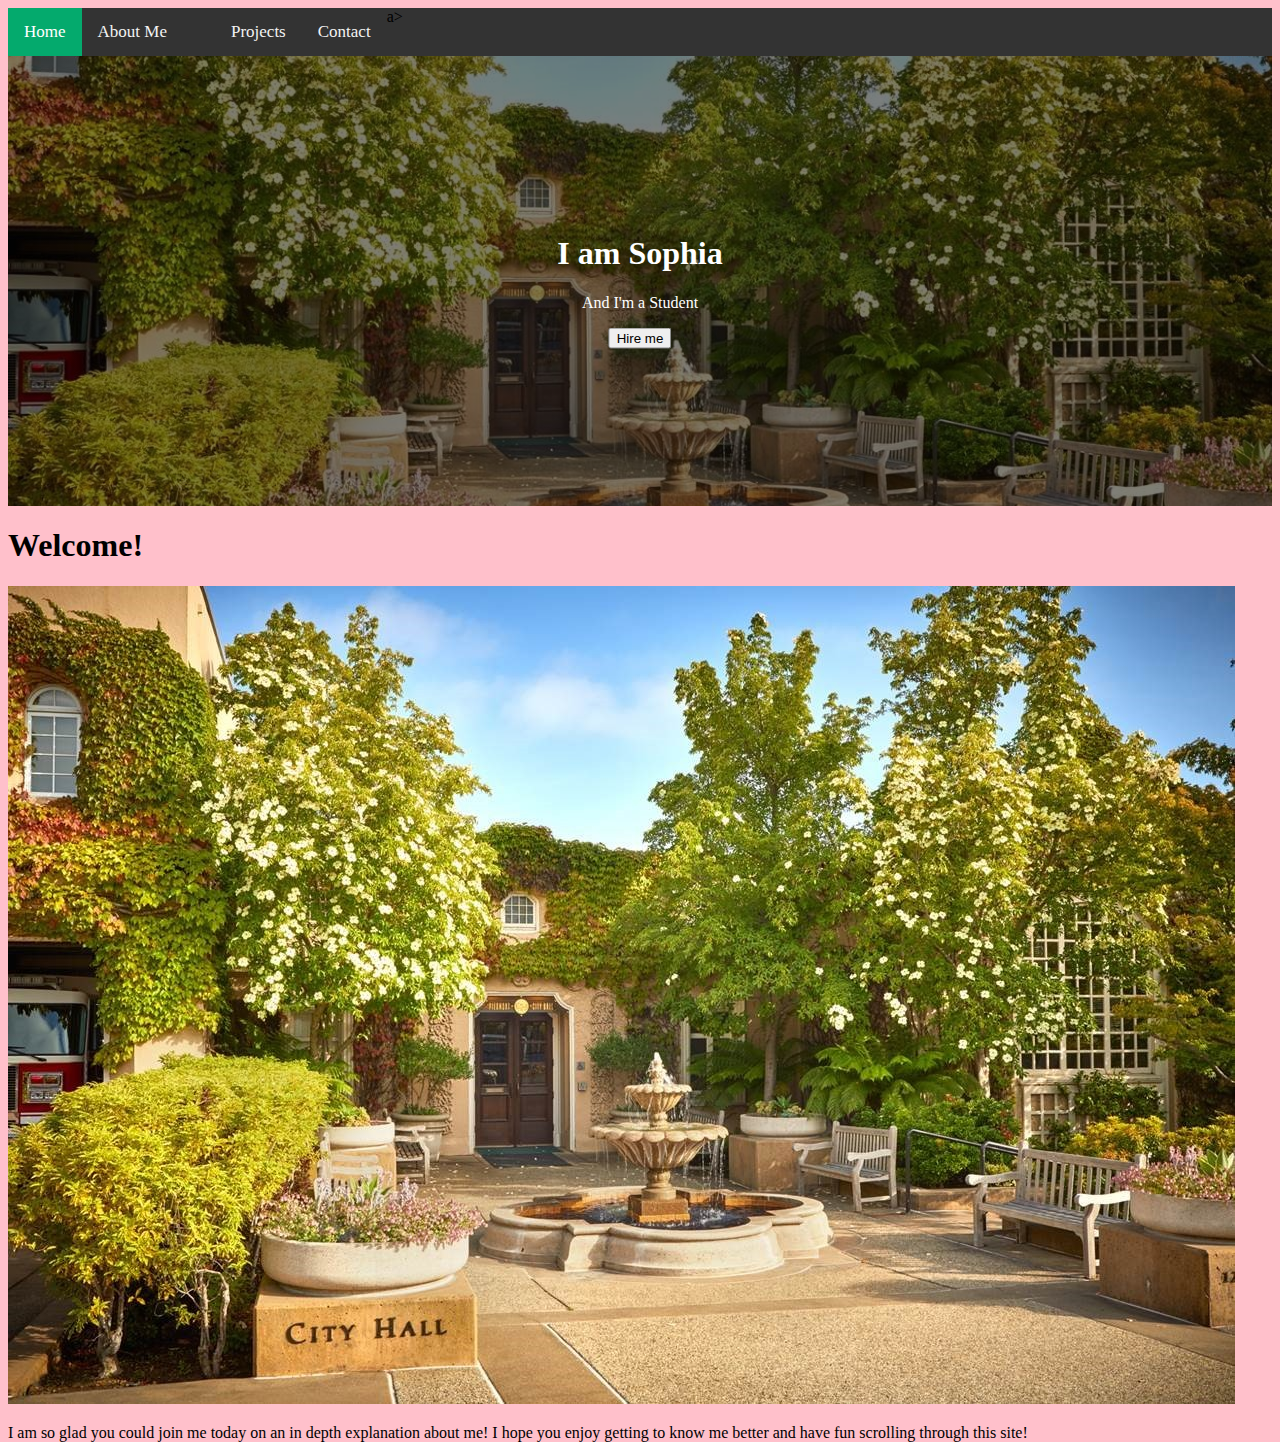
<file: Index.html>
<!DOCTYPE html>
<html lang="en">
  <head>
    <title>This text appears in the tab</title>
    <link rel="stylesheet" href="style.css">

    <div class="topnav">
    	<a class="active" href="Index.html">Home</a>a>
    	<a href="aboutme.html">About Me<a/>
    	<a href="#about">Projects</a>
    	<a href="#contact">Contact</a>
    </div>
  </head>
  <body class="b">
<div class="hero-image">
  <div class="hero-text">
    <h1>I am Sophia</h1>
    <p>And I'm a Student</p>
    <button>Hire me</button>
  </div>
</div>
    <h1>Welcome!</h1>
    <img src = "piedmont.jfif">
    <p class="p">I am so glad you could join me today on an in depth explanation about me! I hope you enjoy getting to know me better and have fun scrolling through this site!</p>
  </body>
</html>
</file>
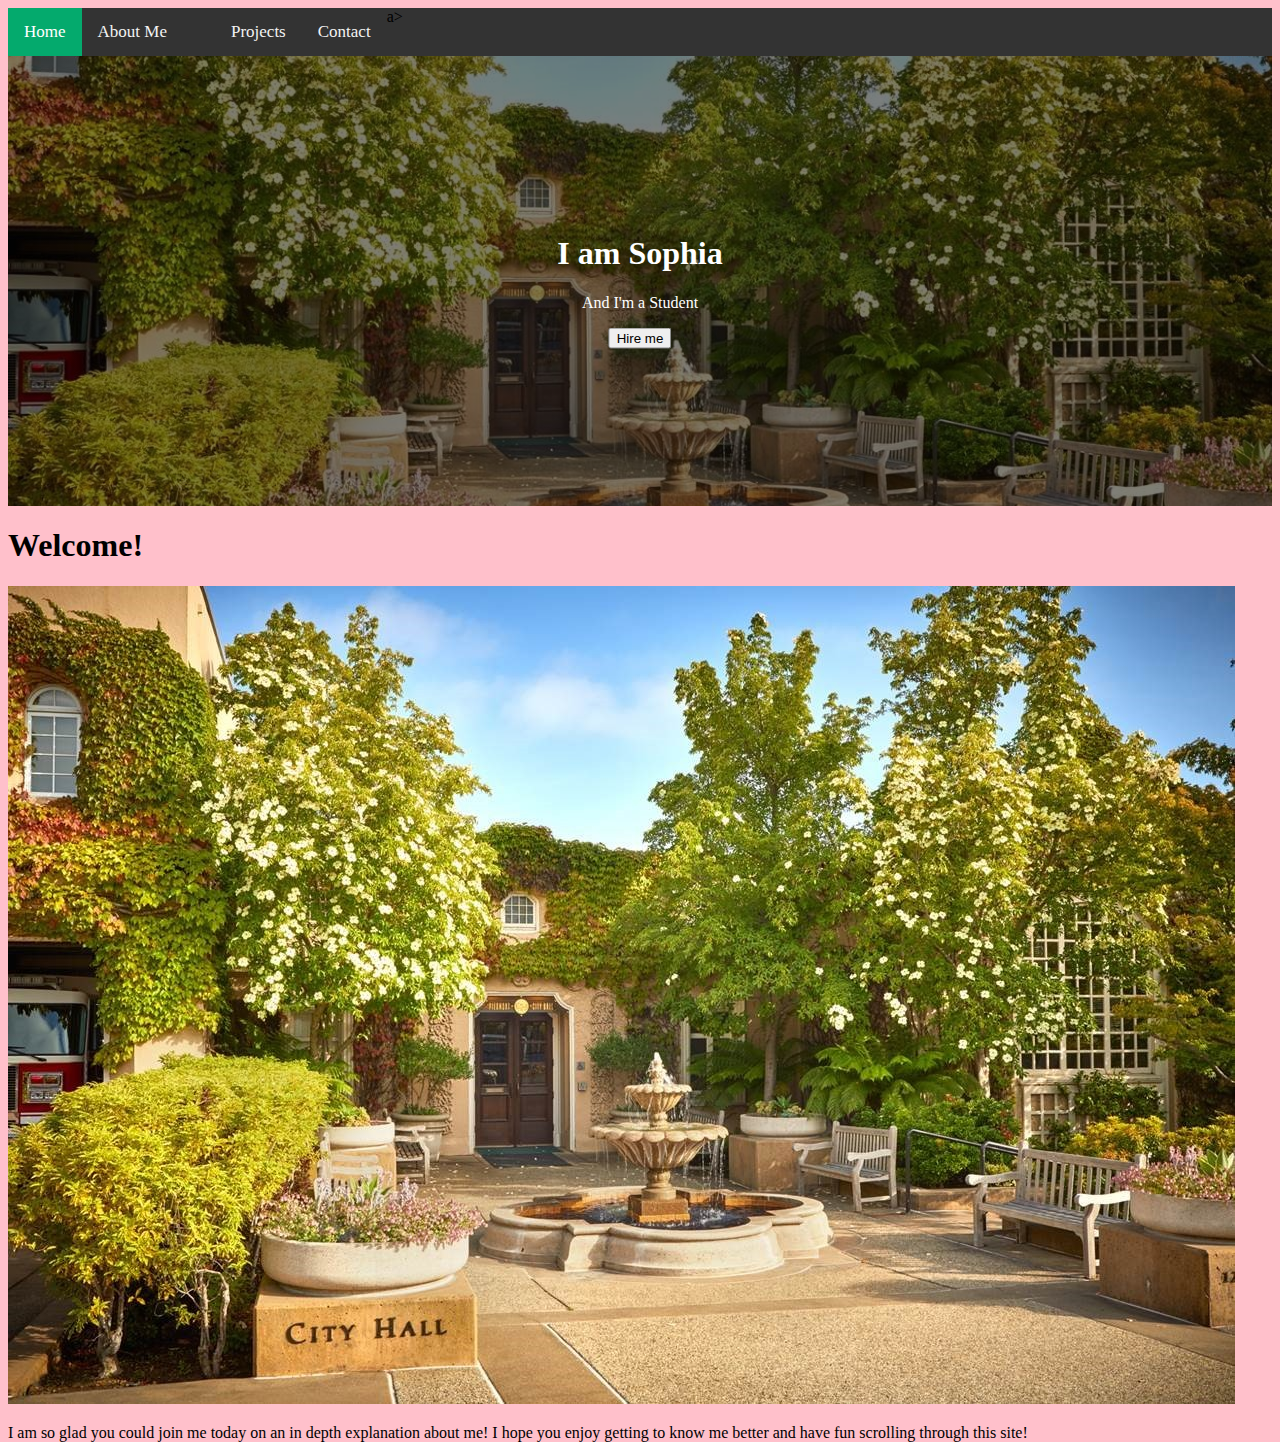
<file: index.html>
<!DOCTYPE html>
<html lang="en">
  <head>
    <title>This text appears in the tab</title>
    <link rel="stylesheet" href="style.css">

    <div class="topnav">
    	<a class="active" href="index.html">Home</a>a>
    	<a href="aboutme.html">About Me<a/>
    	<a href="projects.html">Projects</a>
    	<a href="#contact">Contact</a>
    </div>
  </head>
  <body class="b">
<div class="hero-image">
  <div class="hero-text">
    <h1>I am Sophia</h1>
    <p>And I'm a Student</p>
    <button>Hire me</button>
  </div>
</div>
    <h1>Welcome!</h1>
    <img src = "piedmont.jfif">
    <p class="p">I am so glad you could join me today on an in depth explanation about me! I hope you enjoy getting to know me better and have fun scrolling through this site!</p>
  </body>
</html>
</file>
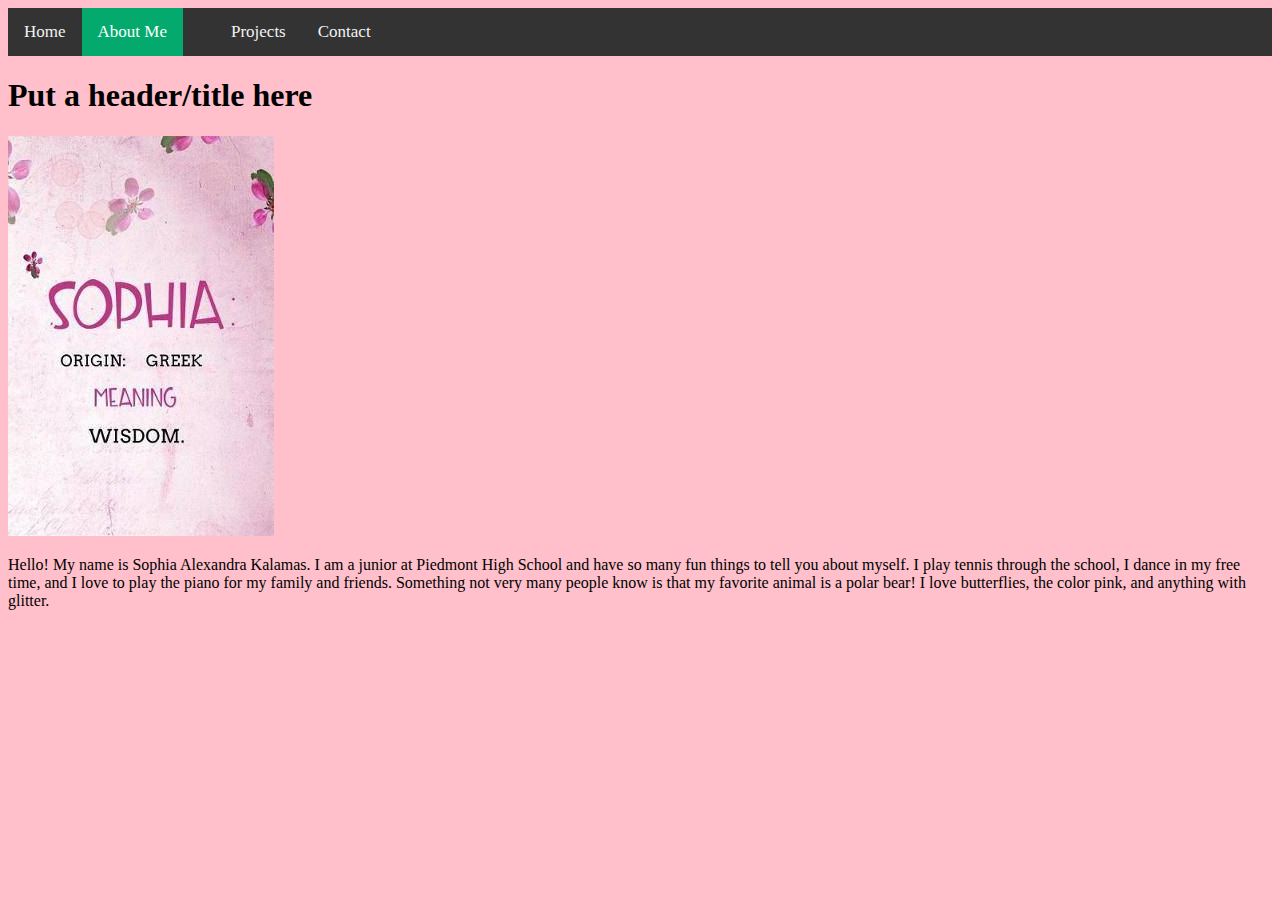
<file: aboutme.html>
<!DOCTYPE html>
<html lang="en">
  <head>
    <title>This text appears in the tab</title>
    <link rel="stylesheet" href="style.css">

    <div class="topnav">
    	<a href="index.html">Home</a>
    	<a class="active" href="aboutme.html">About Me<a/>
    	<a href="projects.html">Projects</a>
    	<a href="#contact">Contact</a>
    </div>
  </head>
  <body class="b">
    <h1>Put a header/title here</h1>
    <img src = "Sophia Image.jpg">
    <p class="p">Hello! My name is Sophia Alexandra Kalamas. I am a junior at Piedmont High School and have so many fun things to tell you about myself. I play tennis through the school, I dance in my free time, and I love to play the piano for my family and friends. Something not very many people know is that my favorite animal is a polar bear! I love butterflies, the color pink, and anything with glitter. </p>	
  </body>
</html>
</file>
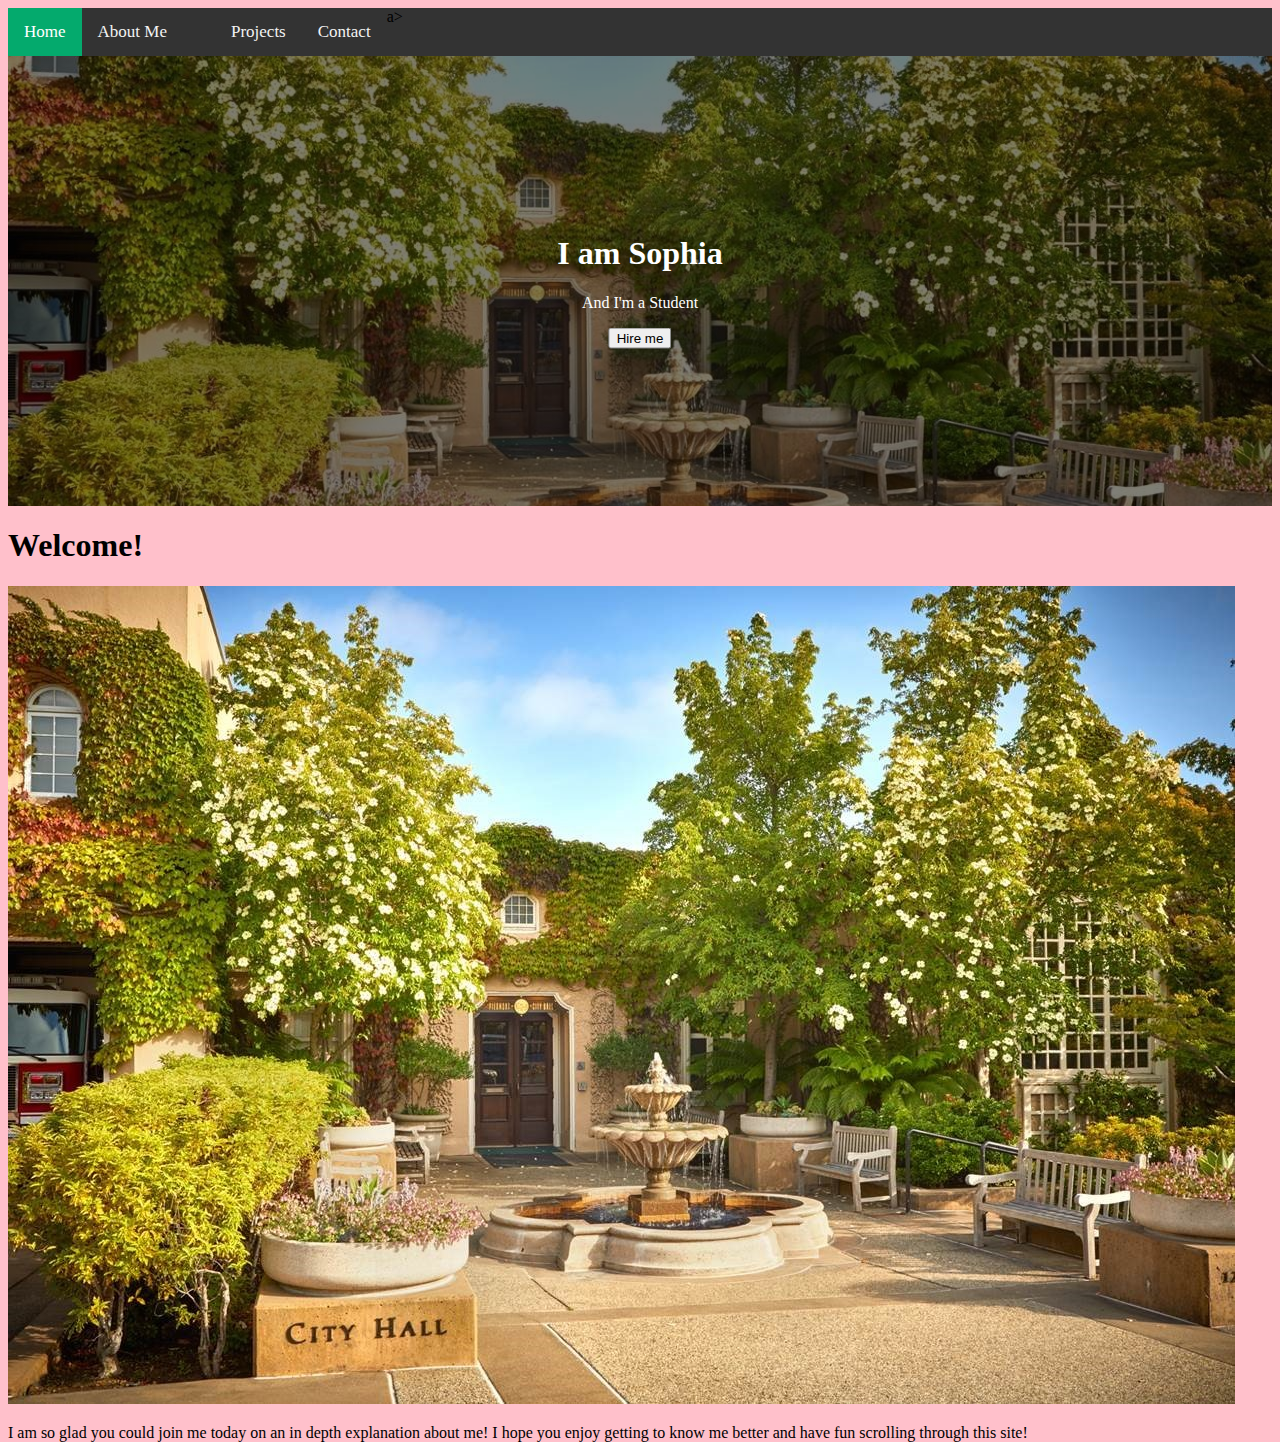
<file: home.html>
<!DOCTYPE html>
<html lang="en">
  <head>
    <title>This text appears in the tab</title>
    <link rel="stylesheet" href="style.css">

    <div class="topnav">
    	<a class="active" href="home.html">Home</a>a>
    	<a href="aboutme.html">About Me<a/>
    	<a href="#about">Projects</a>
    	<a href="#contact">Contact</a>
    </div>
  </head>
  <body class="b">
<div class="hero-image">
  <div class="hero-text">
    <h1>I am Sophia</h1>
    <p>And I'm a Student</p>
    <button>Hire me</button>
  </div>
</div>
    <h1>Welcome!</h1>
    <img src = "piedmont.jfif">
    <p class="p">I am so glad you could join me today on an in depth explanation about me! I hope you enjoy getting to know me better and have fun scrolling through this site!</p>
  </body>
</html>
</file>
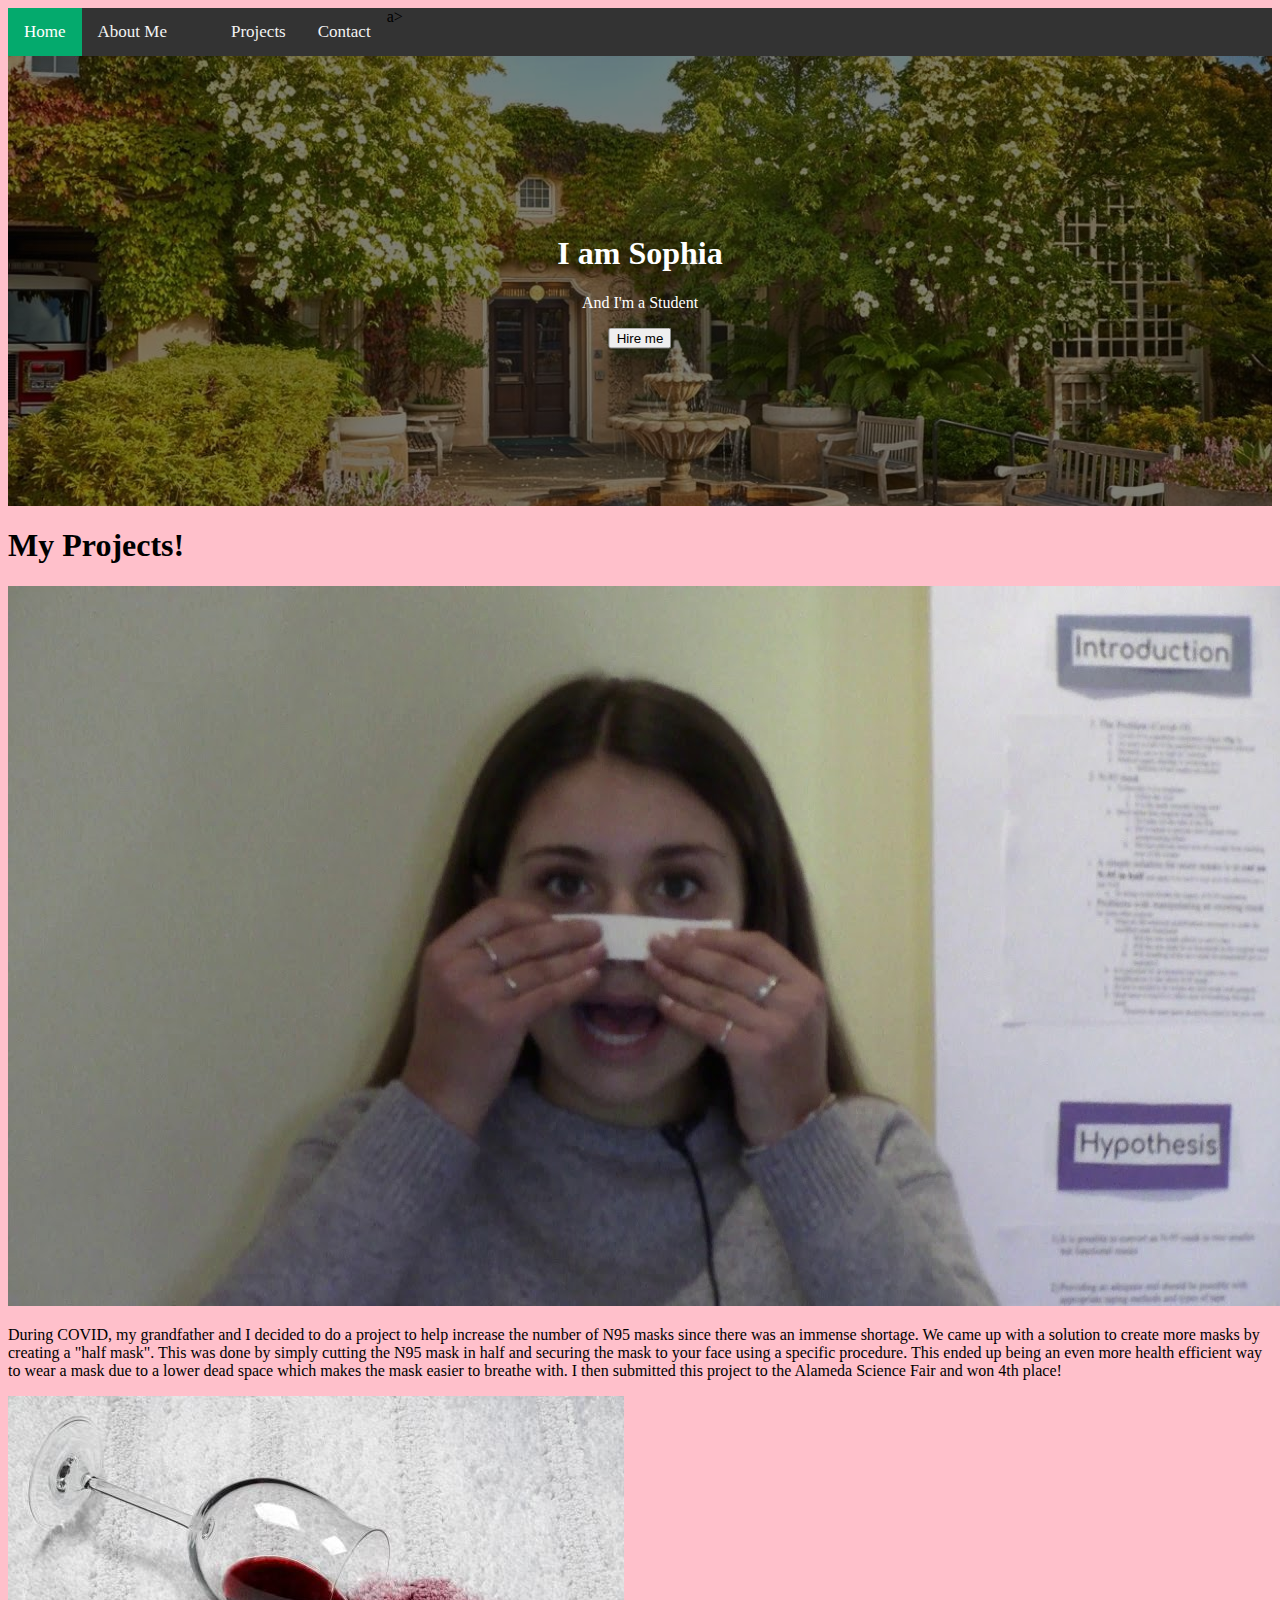
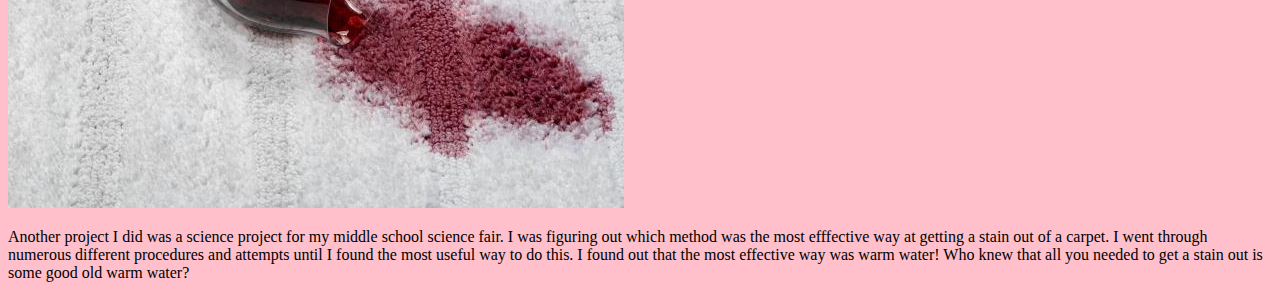
<file: projects.html>
<!DOCTYPE html>
<html lang="en">
  <head>
    <title>This text appears in the tab</title>
    <link rel="stylesheet" href="style.css">

    <div class="topnav">
    	<a class="active" href="index.html">Home</a>a>
    	<a href="aboutme.html">About Me<a/>
    	<a href="projects.html">Projects</a>
    	<a href="#contact">Contact</a>
    </div>
  </head>
  <body class="b">
<div class="hero-image">
  <div class="hero-text">
    <h1>I am Sophia</h1>
    <p>And I'm a Student</p>
    <button>Hire me</button>
  </div>
</div>
    <h1>My Projects!</h1>
    <img src = "mask.jpg">
    <p class="p">During COVID, my grandfather and I decided to do a project to help increase the number of N95 masks since there was an immense shortage. We came up with a solution to create more masks by creating a "half mask". This was done by simply cutting the N95 mask in half and securing the mask to your face using a specific procedure. This ended up being an even more health efficient way to wear a mask due to a lower dead space which makes the mask easier to breathe with. I then submitted this project to the Alameda Science Fair and won 4th place!</p>

    <img src = "stain.jpeg">
    <p class="p">Another project I did was a science project for my middle school science fair. I was figuring out which method was the most efffective way at getting a stain out of a carpet. I went through numerous different procedures and attempts until I found the most useful way to do this. I found out that the most effective way was warm water! Who knew that all you needed to get a stain out is some good old warm water?</p>
  </body>
</html>
</file>
<file: style.css>
.b {
	background-color: pink;
}

.p {
	font-family: Verdana;
	color: black;
}

/* Add a black background color to the top navigation */
.topnav {
  background-color: #333;
  overflow: hidden;
}

/* Style the links inside the navigation bar */
.topnav a {
  float: left;
  color: #f2f2f2;
  text-align: center;
  padding: 14px 16px;
  text-decoration: none;
  font-size: 17px;
}

/* Change the color of links on hover */
.topnav a:hover {
  background-color: #ddd;
  color: black;
}

/* Add a color to the active/current link */
.topnav a.active {
  background-color: #04AA6D;
  color: white;
}


body, html {
  height: 100%;
}

* {
  box-sizing: border-box;
}

body, html {
    height: 100%;
}

/* The hero image */
.hero-image {
  /* Use "linear-gradient" to add a darken background effect to the image (photographer.jpg). This will make the text easier to read */
  background-image: linear-gradient(rgba(0, 0, 0, 0.5), rgba(0, 0, 0, 0.5)), url("piedmont.jfif");

  /* Set a specific height */
  height: 50%;

  /* Position and center the image to scale nicely on all screens */
  background-position: center;
  background-repeat: no-repeat;
  background-size: cover;
  position: relative;
}

/* Place text in the middle of the image */
.hero-text {
  text-align: center;
  position: absolute;
  top: 50%;
  left: 50%;
  transform: translate(-50%, -50%);
  color: white;
}
</file>
